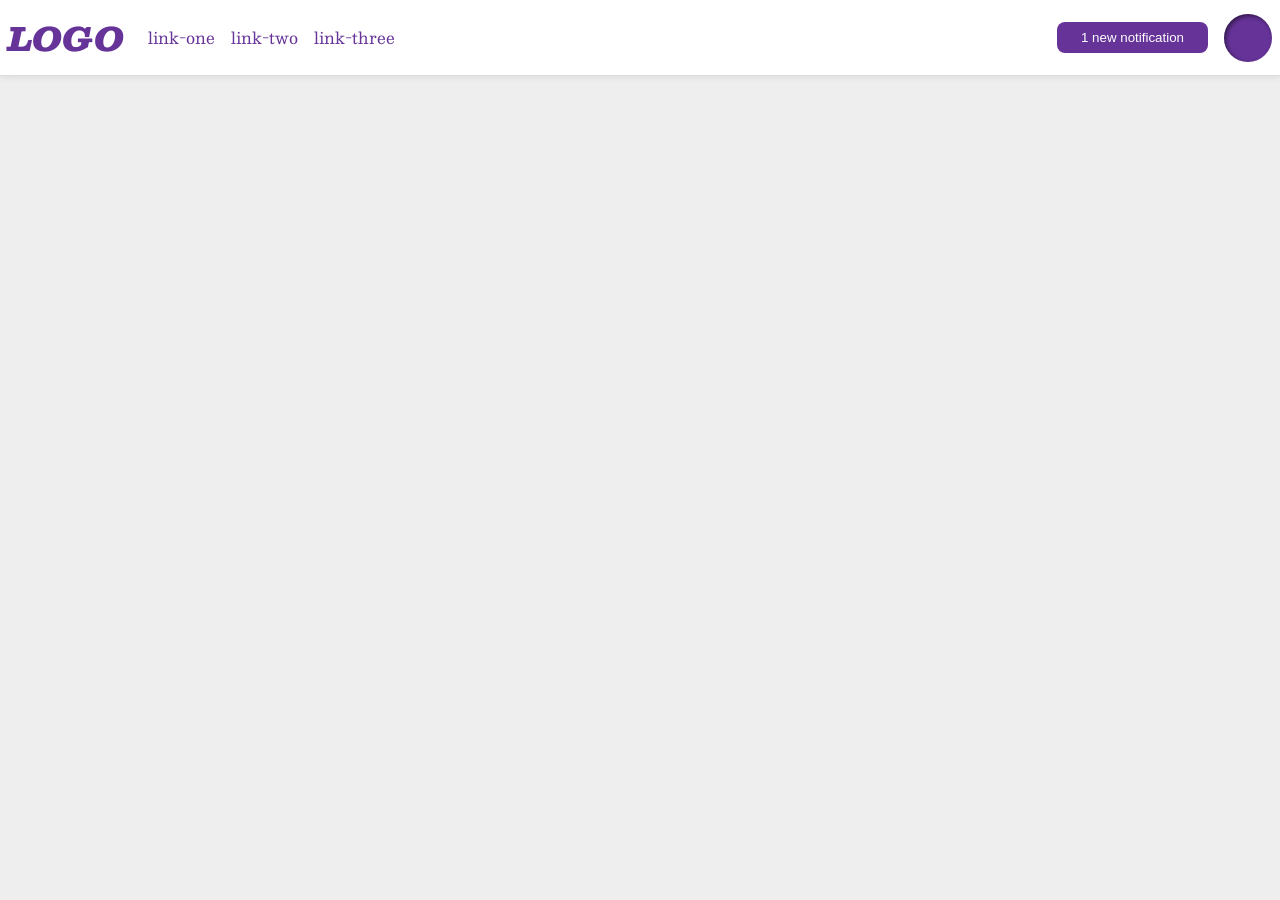
<file: foundations/flex/03-flex-header-2/index.html>
<!DOCTYPE html>
<html lang="en">
  <head>
    <meta charset="UTF-8">
    <meta http-equiv="X-UA-Compatible" content="IE=edge">
    <meta name="viewport" content="width=device-width, initial-scale=1.0">
    <title>Flex Header 2</title>
    <link rel="stylesheet" href="style.css">
  </head>
  <body>
    <div class="header">
      <div class="left">
        <div class="logo">
          LOGO
        </div>
        <ul class="links">
          <li><a href="https://google.com">link-one</a></li>
          <li><a href="https://google.com">link-two</a></li>
          <li><a href="https://google.com">link-three</a></li>
        </ul>
      </div>
      <div class="right">
        <button class="notifications">
          1 new notification
        </button>
        <div class="profile-image"></div>
      </div>
    </div>
  </body>
</html>
</file>
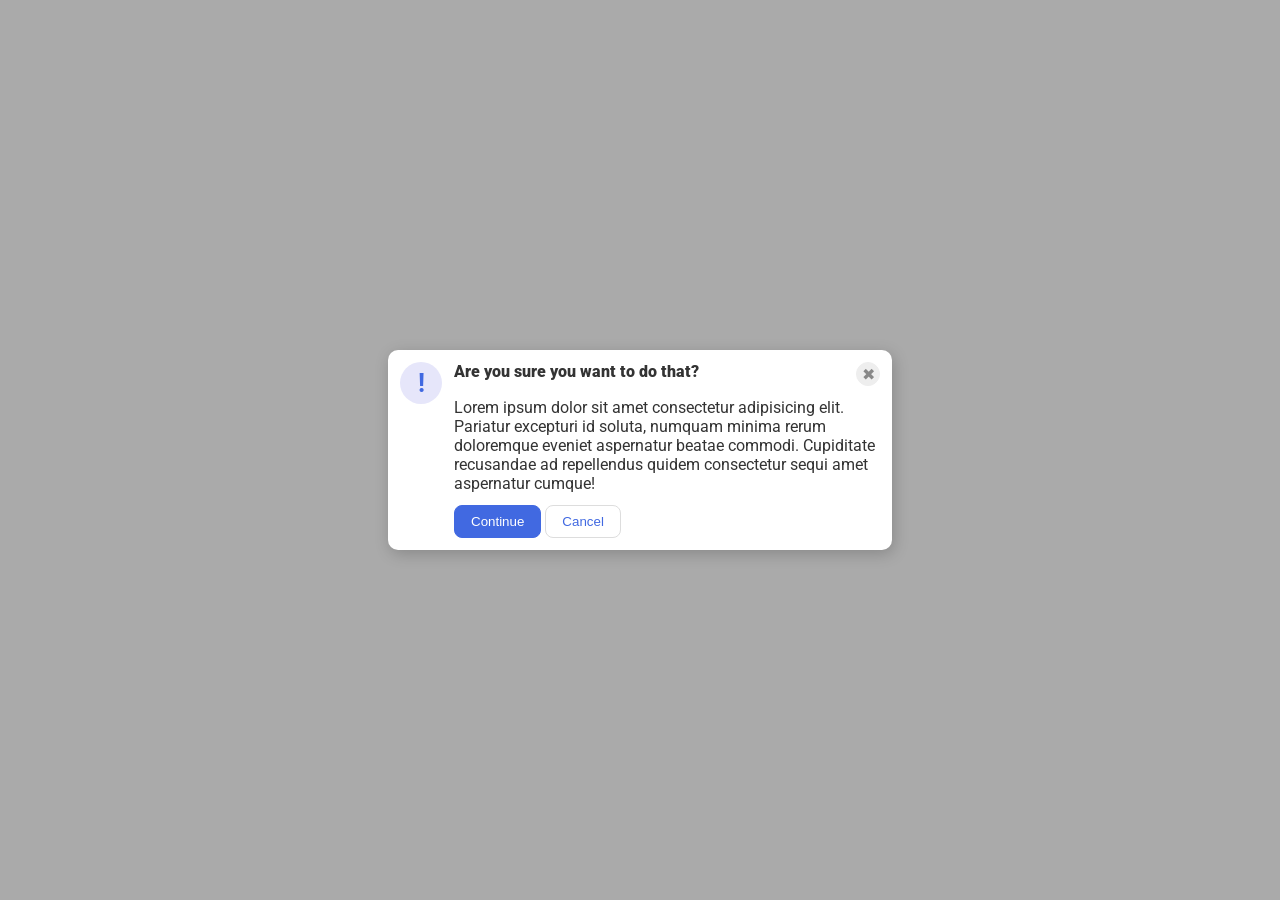
<file: foundations/flex/05-flex-modal/index.html>
<!DOCTYPE html>
<html lang="en">
  <head>
    <meta charset="UTF-8">
    <meta http-equiv="X-UA-Compatible" content="IE=edge">
    <meta name="viewport" content="width=device-width, initial-scale=1.0">
    <link rel="stylesheet" href="style.css">
    <title>Modal</title>
  </head>
  <body>
    <div class="modal">
      <div class="left">
        <div class="icon">!</div>
      </div>
      <div class="right">
        <div class="top">
          <div class="header">Are you sure you want to do that?</div>
          <button class="close-button">✖</button>
        </div>
        <div class="text">Lorem ipsum dolor sit amet consectetur adipisicing elit. Pariatur excepturi id soluta, numquam minima rerum doloremque eveniet aspernatur beatae commodi. Cupiditate recusandae ad repellendus quidem consectetur sequi amet aspernatur cumque!</div>
        <div class="button-container">
          <button class="continue">Continue</button>
          <button class="cancel">Cancel</button>
        </div>
      </div>
    </div>
  </body>
</html>
</file>
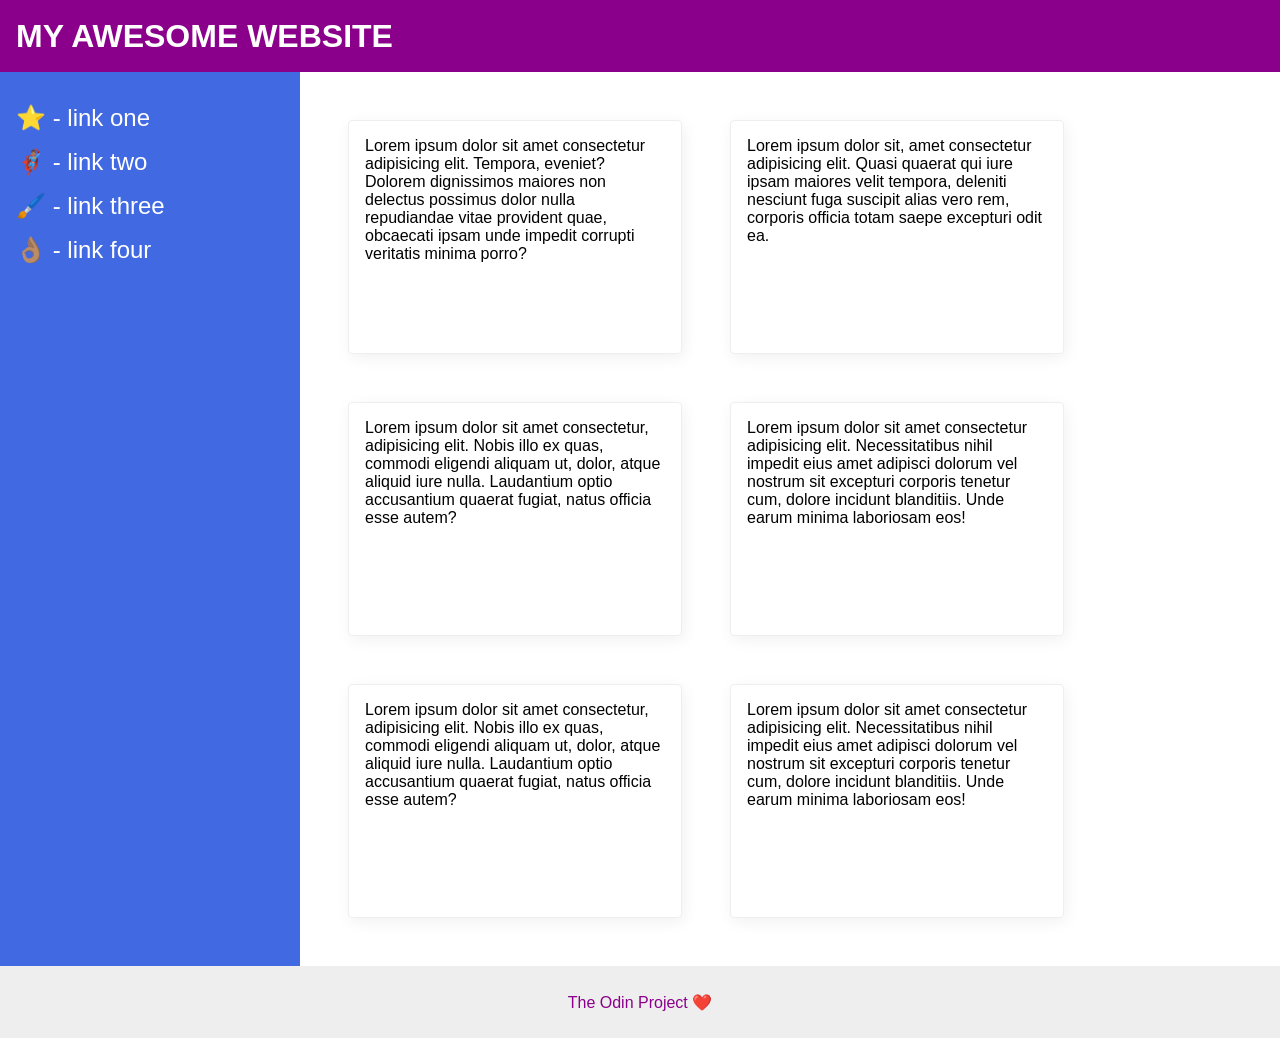
<file: foundations/flex/07-flex-layout-2/index.html>
<!DOCTYPE html>
<html lang="en">
  <head>
    <meta charset="UTF-8">
    <meta http-equiv="X-UA-Compatible" content="IE=edge">
    <meta name="viewport" content="width=device-width, initial-scale=1.0">
    <title>The Holy Grail</title>
    <link rel="stylesheet" href="style.css">
  </head>
  <body>
    <div class="header">
      MY AWESOME WEBSITE
    </div>
    
    <div class="content">
      <div class="sidebar">
        <ul>
          <li><a href="#">⭐ - link one</a></li>
          <li><a href="#">🦸🏽‍♂️ - link two</a></li>
          <li><a href="#">🖌️ - link three</a></li>
          <li><a href="#">👌🏽 - link four</a></li>
        </ul>
      </div>
      <div class="card-container">
        <div class="card">Lorem ipsum dolor sit amet consectetur adipisicing elit. Tempora, eveniet? Dolorem dignissimos maiores non delectus possimus dolor nulla repudiandae vitae provident quae, obcaecati ipsam unde impedit corrupti veritatis minima porro?</div>
        <div class="card">Lorem ipsum dolor sit, amet consectetur adipisicing elit. Quasi quaerat qui iure ipsam maiores velit tempora, deleniti nesciunt fuga suscipit alias vero rem, corporis officia totam saepe excepturi odit ea.</div>
        <div class="card">Lorem ipsum dolor sit amet consectetur, adipisicing elit. Nobis illo ex quas, commodi eligendi aliquam ut, dolor, atque aliquid iure nulla. Laudantium optio accusantium quaerat fugiat, natus officia esse autem?</div>
        <div class="card">Lorem ipsum dolor sit amet consectetur adipisicing elit. Necessitatibus nihil impedit eius amet adipisci dolorum vel nostrum sit excepturi corporis tenetur cum, dolore incidunt blanditiis. Unde earum minima laboriosam eos!</div>
        <div class="card">Lorem ipsum dolor sit amet consectetur, adipisicing elit. Nobis illo ex quas, commodi eligendi aliquam ut, dolor, atque aliquid iure nulla. Laudantium optio accusantium quaerat fugiat, natus officia esse autem?</div>
        <div class="card">Lorem ipsum dolor sit amet consectetur adipisicing elit. Necessitatibus nihil impedit eius amet adipisci dolorum vel nostrum sit excepturi corporis tenetur cum, dolore incidunt blanditiis. Unde earum minima laboriosam eos!</div>
      </div>
    </div>
    
    
    <div class="footer">
      The Odin Project ❤️
    </div>
  </body>
</html>
</file>
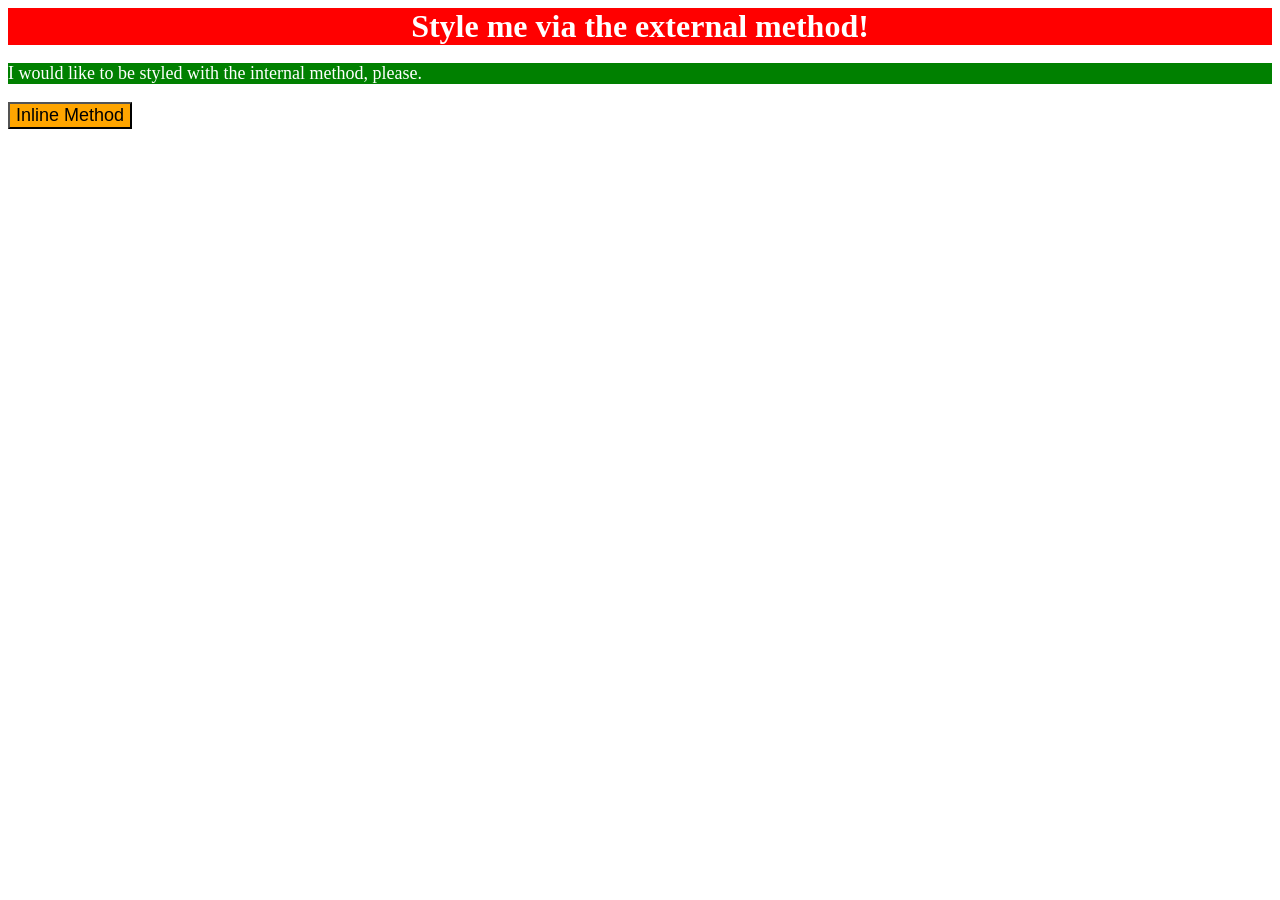
<file: foundations/intro-to-css/01-css-methods/index.html>
<!DOCTYPE html>
<html lang="en">
  <head>
    <meta charset="UTF-8">
    <meta http-equiv="X-UA-Compatible" content="IE=edge">
    <meta name="viewport" content="width=device-width, initial-scale=1.0">
    <title>Methods for Adding CSS</title>
    <style>
      div {
        background-color: red;
        color: white;
        font-size: 32px;
        text-align: center;
        font-weight: bold;
      }
    </style>
    <link rel="stylesheet" href="style.css">
  </head>
  <body>
    <div>Style me via the external method!</div>
    <p style="background-color: green; color: white; font-size: 18px;">I would like to be styled with the internal method, please.</p>
    <button>Inline Method</button>
  </body>
</html>
</file>
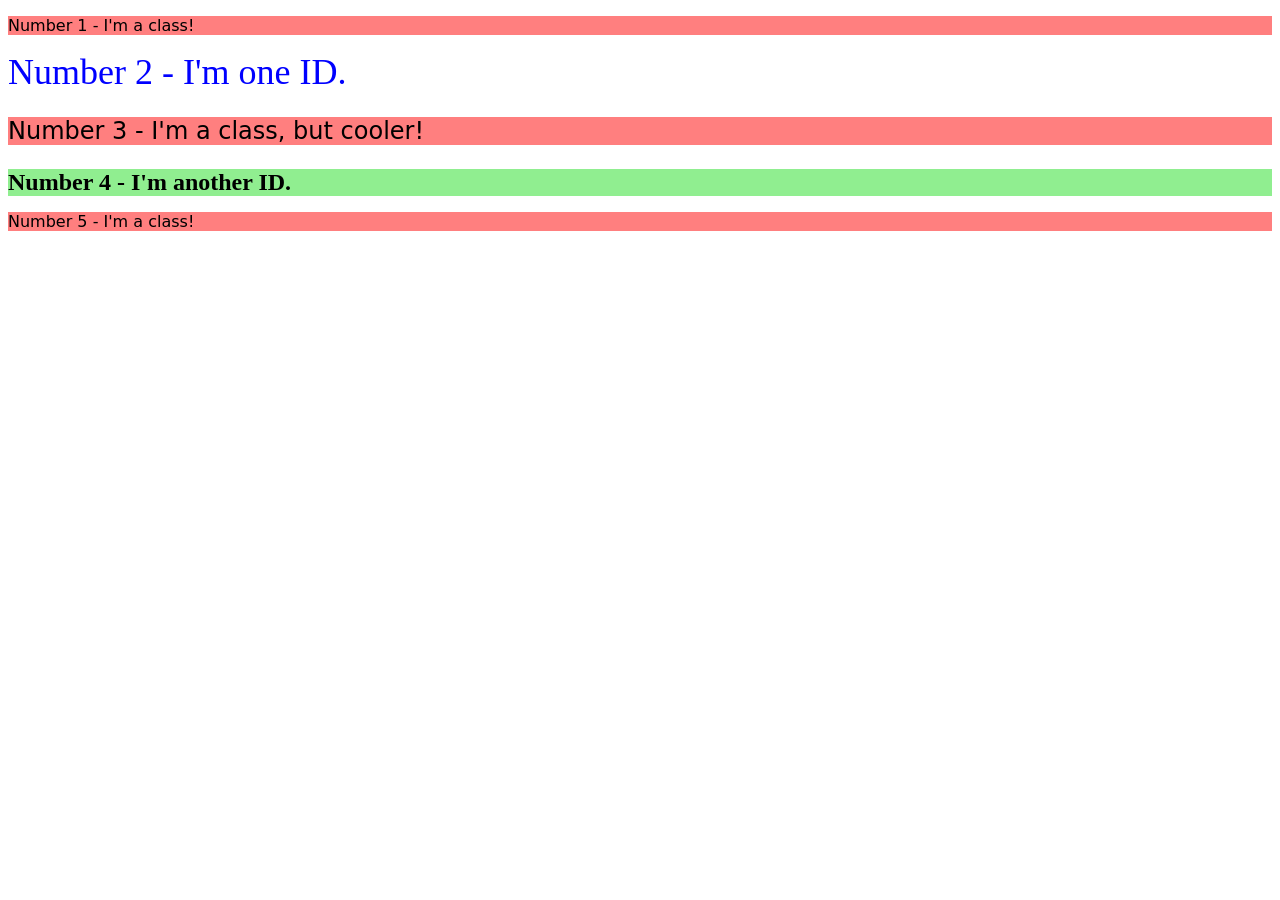
<file: foundations/intro-to-css/02-class-id-selectors/index.html>
<!DOCTYPE html>
<html lang="en">
  <head>
    <meta charset="UTF-8">
    <meta http-equiv="X-UA-Compatible" content="IE=edge">
    <meta name="viewport" content="width=device-width, initial-scale=1.0">
    <title>Class and ID Selectors</title>
    <link rel="stylesheet" href="style.css">
  </head>
  <body>
    <p class="odd-numbers">Number 1 - I'm a class!</p>
    <div id="second-number">Number 2 - I'm one ID.</div>
    <p class="odd-numbers third-number">Number 3 - I'm a class, but cooler!</p>
    <div id="fourth-number">Number 4 - I'm another ID.</div>
    <p class="odd-numbers">Number 5 - I'm a class!</p>
  </body>
</html>
</file>
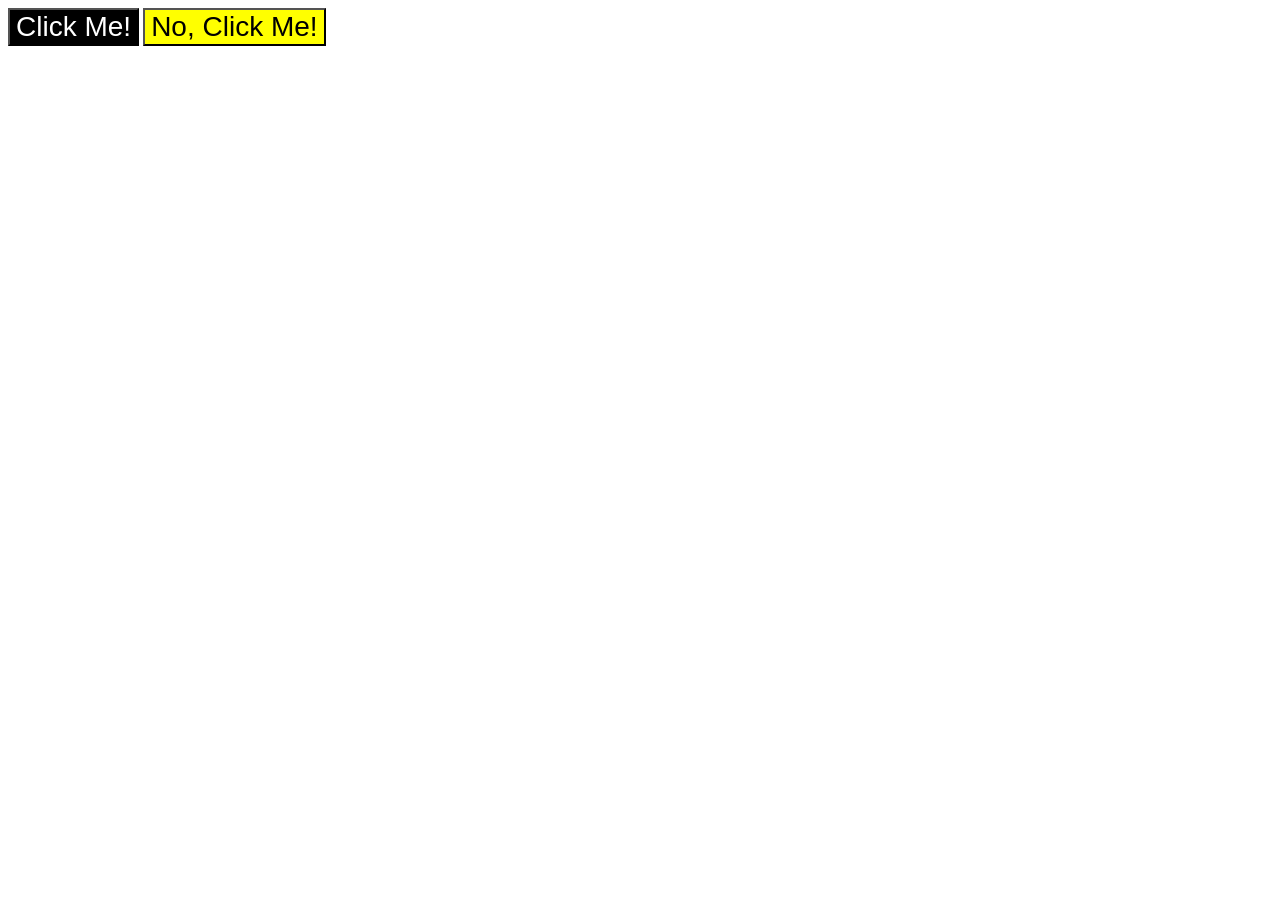
<file: foundations/intro-to-css/03-grouping-selectors/index.html>
<!DOCTYPE html>
<html lang="en">
  <head>
    <meta charset="UTF-8">
    <meta http-equiv="X-UA-Compatible" content="IE=edge">
    <meta name="viewport" content="width=device-width, initial-scale=1.0">
    <title>Grouping Selectors</title>
    <link rel="stylesheet" href="style.css">
  </head>
  <body>
    <button class="accept">Click Me!</button>
    <button class="reject">No, Click Me!</button>
  </body>
</html>
</file>
<file: foundations/flex/03-flex-header-2/style.css>
/* this is some magical font-importing.  
you'll learn about it later. */
@import url('https://fonts.googleapis.com/css2?family=Besley:ital,wght@0,400;1,900&display=swap');

body {
  margin: 0;
  background: #eee;
  font-family: Besley, serif;
}

.header {
  background: white;
  border-bottom: 1px solid #ddd;
  box-shadow: 0 0 8px rgba(0,0,0,.1);
  display: flex;
  justify-content: space-between;
  padding: 8px;
  align-items: center;
}

.profile-image {
  background: rebeccapurple;
  box-shadow: inset 2px 2px 4px rgba(0,0,0,.5);
  border-radius: 50%;
  width: 48px;
  height: 48px;
}

.logo {
  color: rebeccapurple;
  font-size: 32px;
  font-weight: 900;
  font-style: italic;
}

button {
  border: none;
  border-radius: 8px;
  background: rebeccapurple;
  color: white;
  padding: 8px 24px;
}

a {
  /* this removes the line under our links */
  text-decoration: none;
  color: rebeccapurple;
  padding: 8px;
}

ul {
  list-style-type: none;
  display: flex;
  padding: 0;
}

.left {
  display: flex;
  gap: 16px;
  align-items: center;
}

.right {
  display: flex;
  gap: 16px;
  align-items: center;
}
</file>
<file: foundations/flex/05-flex-modal/style.css>
@import url('https://fonts.googleapis.com/css2?family=Roboto:wght@400;700&display=swap');

html, body {
  height: 100%;
}

body {
  font-family: Roboto, sans-serif;
  margin: 0;
  background: #aaa;
  color: #333;
  /* I'll give you this one for free lol */
  display: flex;
  align-items: center;
  justify-content: center;
}

.modal {
  background: white;
  width: 480px;
  border-radius: 10px;
  box-shadow: 2px 4px 16px rgba(0,0,0,.2);
}

.icon {
  color: royalblue;
  font-size: 26px;
  font-weight: 700;
  background: lavender;
  width: 42px;
  height: 42px;
  border-radius: 50%;
  display: flex;
  align-items: center;
  justify-content: center;
}

.close-button {
  background: #eee;
  border-radius: 50%;
  color: #888;
  font-weight: 400;
  font-size: 16px;
  height: 24px;
  width: 24px;
  display: flex;
  align-items: center;
  justify-content: center;
  border: 1px solid #eee;
  padding: 0;
}

button {
  cursor: pointer;
  padding: 8px 16px;
  border-radius: 8px;
}

button.continue {
  background: royalblue;
  border: 1px solid royalblue;
  color: white;
}

button.cancel {
  background: white;
  border: 1px solid #ddd;
  color: royalblue;
}

.modal {
  display: flex;
  padding: 12px;
  gap: 12px;
}

.top {
  display: flex;
  justify-content: space-between;
}

.header {
  font-weight: 900;
}

.right {
  display: flex;
  flex-direction: column;
  gap: 12px;
}

.close-button {
  flex-shrink: 0;
}
</file>
<file: foundations/flex/07-flex-layout-2/style.css>
body {
  font-family: -apple-system, BlinkMacSystemFont, 'Segoe UI', Roboto, Oxygen, Ubuntu, Cantarell, 'Open Sans', 'Helvetica Neue', sans-serif;
  margin: 0;
  min-height: 100vh;
}

.header {
  height: 72px;
  background: darkmagenta;
  color: white;
}

.footer {
  height: 72px;
  background: #eee;
  color: darkmagenta;
}

.sidebar {
  width: 300px;
  background: royalblue;
  box-sizing: border-box;
}

.card {
  border: 1px solid #eee;
  box-shadow: 2px 4px 16px rgba(0,0,0,.06);
  border-radius: 4px;
}

body {
  display: flex;
  flex-direction: column;
  justify-content: space-between;
}

.content {
  display: flex;
  flex-grow: 1;
}

.card-container {
  display: flex;
  padding: 48px;
  flex-basis: 100%;
  flex-wrap: wrap;
  gap: 48px;
}

.sidebar {
  min-width: 300px;
  font-size: 24px;
  padding: 16px;
}

ul {
  list-style-type: none;
  padding: 0;
  margin: 0;
}

li {
  margin: 16px 0px 16px 0px;
}

a {
  color: white;
  text-decoration: none;
}

.header {
  display: flex;
  align-items: center;
  padding: 0px 0px 0px 16px;
  font-size: 32px;
  font-weight: 900; 
}

.footer {
  display: flex;
  justify-content: center;
  align-items: center;
}

.card {
  min-width: 300px;
  max-width: 300px;
  min-height: 200px;
  padding: 16px;
}
</file>
<file: foundations/intro-to-css/01-css-methods/style.css>
button {
    background-color: orange;
    font-size: 18px;
}
</file>
<file: foundations/intro-to-css/02-class-id-selectors/style.css>
.odd-numbers {
    background-color: #FF7F7F;
    font-family: Verdana, "DejaVu Sans", sans-serif;
}

#second-number {
    color: #0000ff;
    font-size: 36px;
}

.third-number {
    font-size: 24px;
}

#fourth-number {
    background-color: #90EE90;
    font-size: 24px;
    font-weight: bold;
}
</file>
<file: foundations/intro-to-css/03-grouping-selectors/style.css>
.accept {
    background-color: black;
    color: white;
}/* Add CSS Styling */

.reject {
    background-color: yellow;
}

.accept, .reject {
    font-size: 28px;
    font-family: Helvetica, "Times New Roman", sans-serif;
}
</file>
